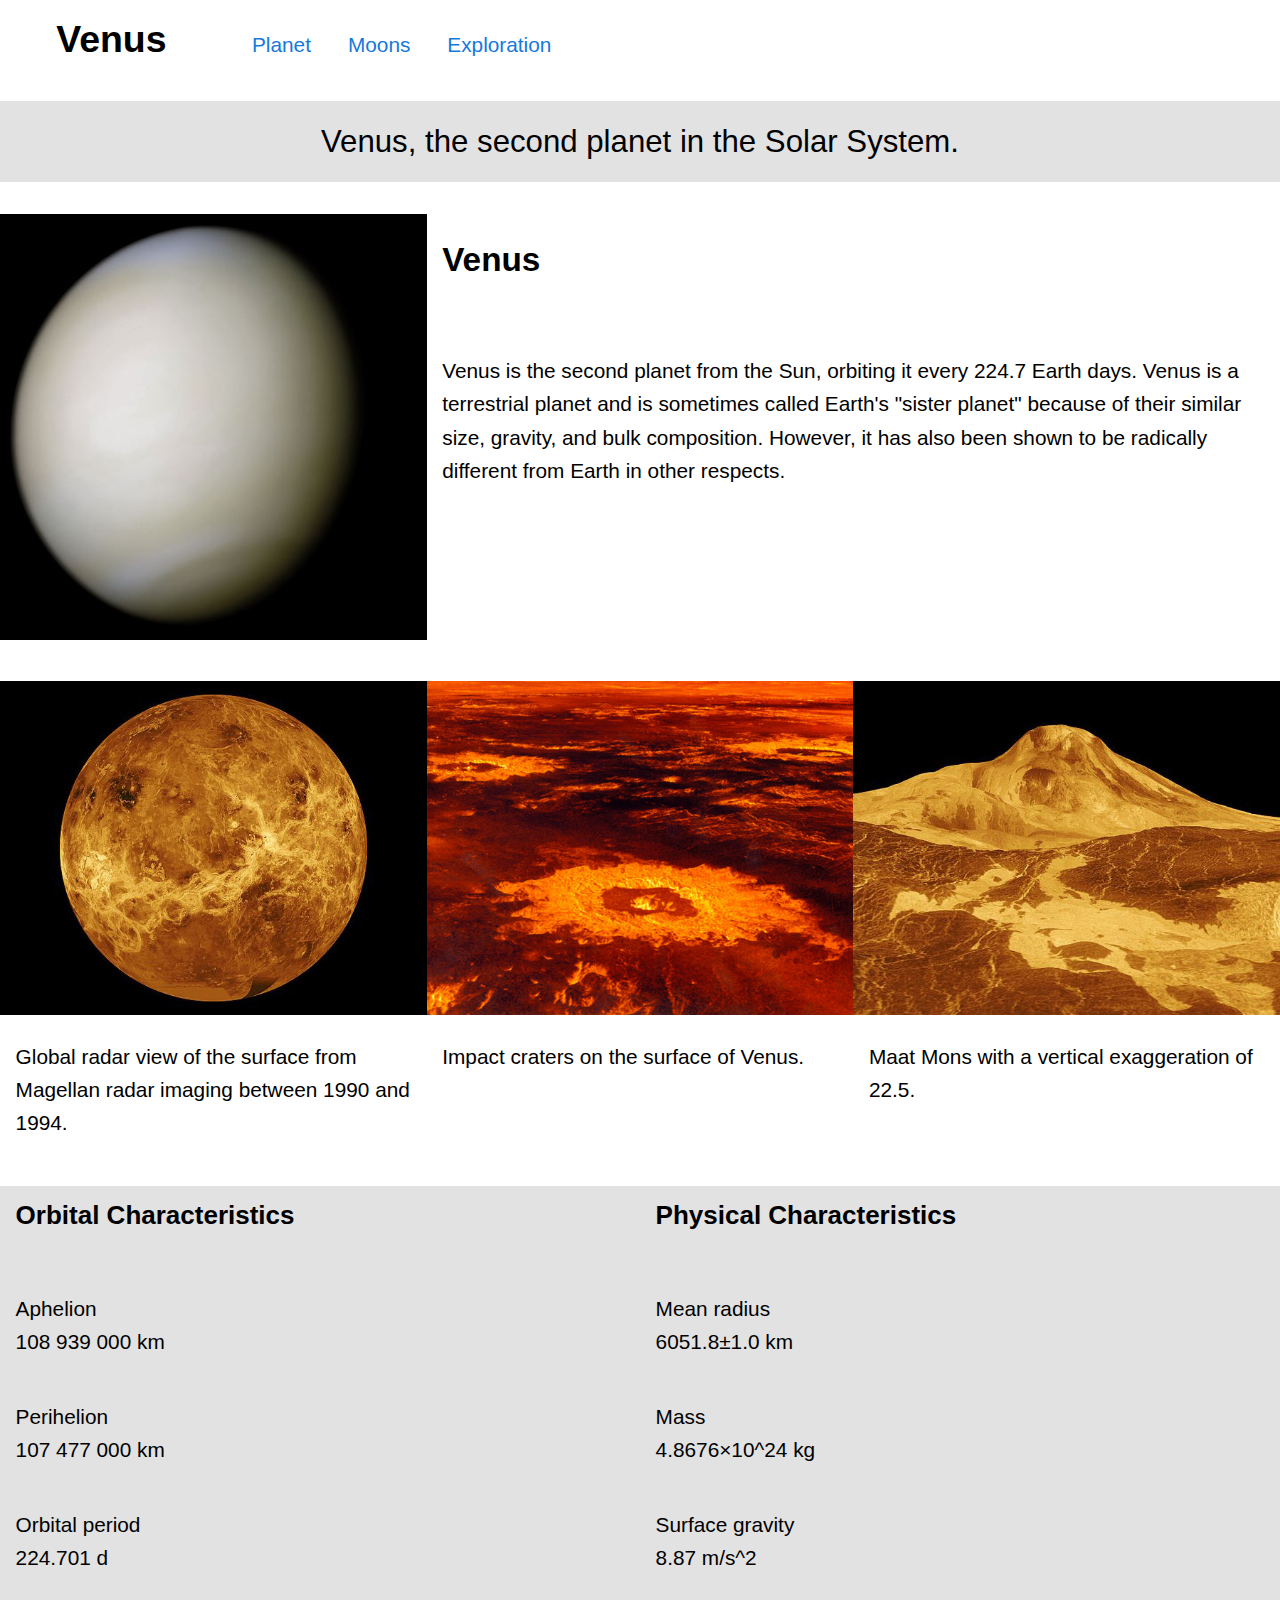
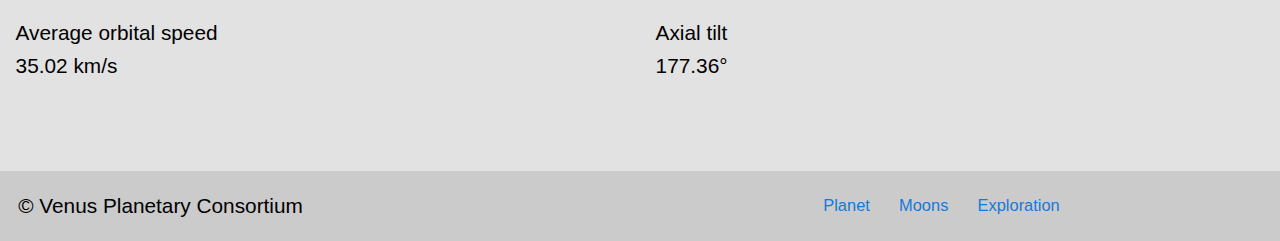
<file: index.html>
<!DOCTYPE html>
<html lang="en-ca">
<head>
  <meta charset="utf-8">
  <title>Planets</title>
  <link href="css/modules.css" rel="stylesheet">
  <link href="css/type.css" rel="stylesheet">
  <link href="css/grid.css" rel="stylesheet">
  <link href="css/main.css" rel="stylesheet">
  <meta name="handheldfriendly" content="true">
  <meta name="mobileoptimized" content="240">
  <meta name="viewport" content="width=device-width,initial-scale=1">
</head>
<body>

  <div class="grid">
    <div class="unit darkgrey xs-1 s-1 m-1 l-1">
      <h1 class="text-center pad-t-1-4 gutter">Venus</h1>
      <nav class="island-1-4">
        <ul>
          <li><a href="index.html">Planet</a></li>
          <li><a href="moons.html">Moons</a></li>
          <li><a href="exploration.html">Exploration</a></li>
        </ul>
      </nav>
    </div>
    <div class="unit xs-1 s-1 m-1 l-1">
      <p class="text-center top-text island-half"> Venus, the second planet in the Solar System.</p>
    </div>
    <div class="unit xs-1 s-1 m-1-2 l-1-3 push">
      <img class="embed" src="images/venus.jpg" alt="image">
    </div>
    <div class="unit xs-1 s-1 m-1-2 l-2-3">
      <h2 class="island-1-2">Venus</h2>
      <p class="island-1-2">Venus is the second planet from the Sun, orbiting it every 224.7 Earth days.
        Venus is a terrestrial planet and is sometimes called Earth's "sister planet"
        because of their similar size, gravity, and bulk composition.
        However, it has also been shown to be radically different from Earth in other respects.</p>
    </div>
  </div>

  <div class="grid">
    <div class="unit xs-1 s-1 m-1-3 l-1-3">
      <img class="embed" src="images/venus-1.jpg" alt="image">
        <p class="island-1-2">Global radar view of the surface from Magellan radar imaging between 1990 and 1994.</p>
    </div>
    <div class="unit xs-1 s-1-2 m-1-3 l-1-3">
        <img class="embed" src="images/venus-2.jpg" alt="image">
        <p class="island-1-2">Impact craters on the surface of Venus.</p>
    </div>
    <div class="unit xs-1 s-1-2 m-1-3 l-1-3">
        <img class="embed" src="images/venus-3.jpg" alt="image">
        <p class="island-1-2">Maat Mons with a vertical exaggeration of 22.5.</p>
    </div>
    <div class="end-text">
    <div class="unit xs-1 s-1 m-1-2 l-1-2">
      <h2 class="island-1-2 tera">Orbital Characteristics</h2>
      <dl class="island-1-2">
        <dt>Aphelion</dt> <dd>108 939 000 km</dd>
        <dt>Perihelion</dt> <dd>107 477 000 km</dd>
        <dt>Orbital period</dt> <dd>224.701 d</dd>
        <dt>Average orbital speed</dt> <dd>35.02 km/s</dd>
      </dl>
    </div>
    <div class="unit xs-1 s-1 m-1-2 l-1-2">
      <h2 class="island-1-2 tera">Physical Characteristics</h2>
      <dl class="island-1-2">
        <dt>Mean radius</dt> <dd>6051.8±1.0 km</dd>
        <dt>Mass</dt> <dd>4.8676×10^24 kg</dd>
        <dt>Surface gravity</dt> <dd>8.87 m/s^2</dd>
        <dt>Axial tilt</dt> <dd>177.36°</dd>
      </dl>
    </div>
  </div>
</div>
<footer>
  <p class="island-1-4">© Venus Planetary Consortium</p>
  <nav class="push-r">
    <ul class="list-group--inline micro">
      <li><a href="index.html">Planet</a></li>
      <li><a href="moons.html">Moons</a></li>
      <li><a href="exploration.html">Exploration</a></li>
    </ul>
  </nav>
</footer>
</body>
</html>
</file>
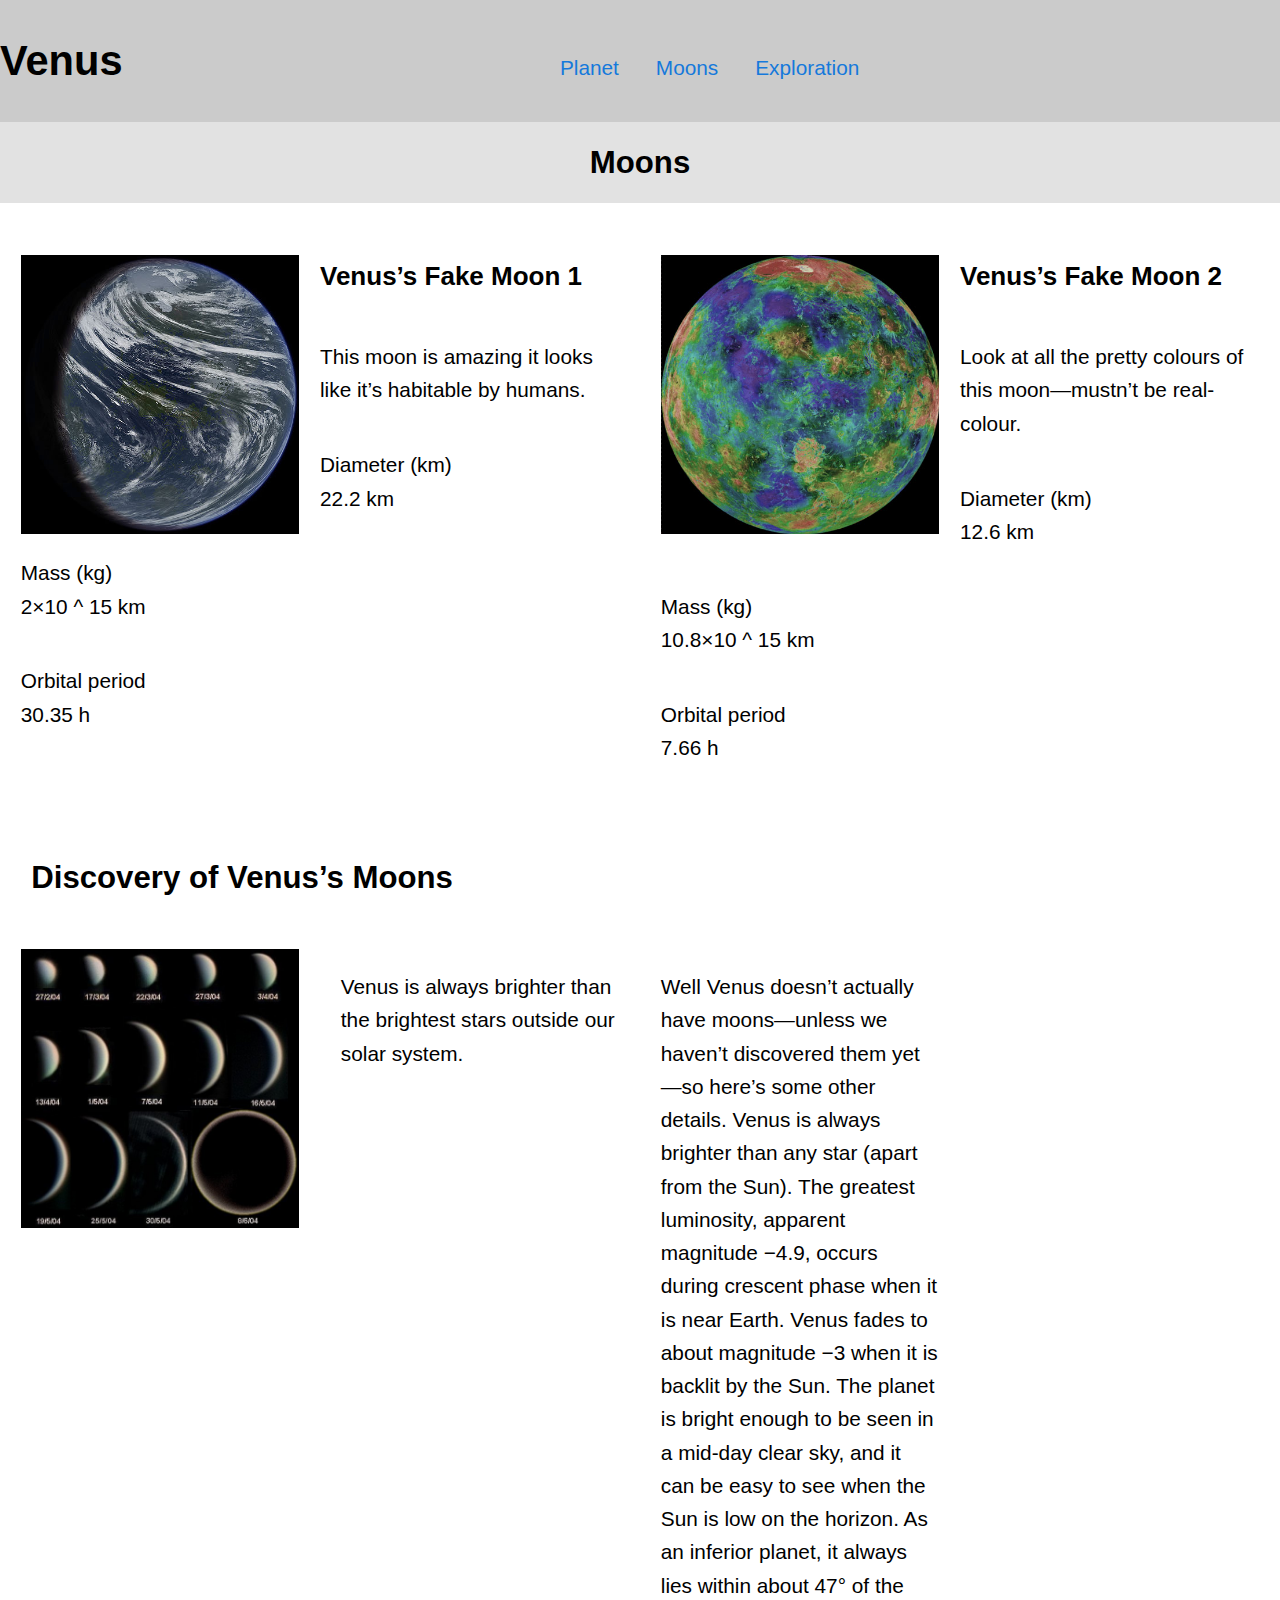
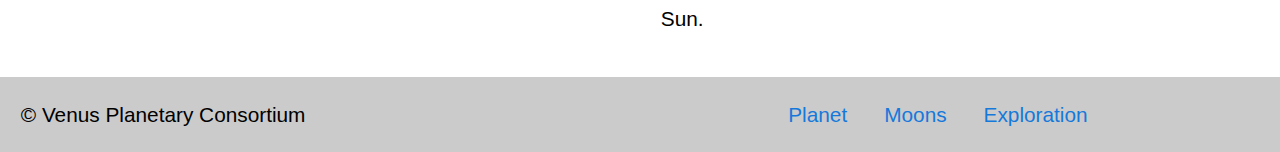
<file: moons.html>
<!DOCTYPE html>
<html lang="en-ca">
<head>
  <meta charset="utf-8">
  <title>Moons</title>
  <link href="css/grid.css" rel="stylesheet">
  <link href="css/main.css" rel="stylesheet">
  <meta name="handheldfriendly" content="true">
  <meta name="mobileoptimized" content="240">
  <meta name="viewport" content="width=device-width,initial-scale=1">
</head>
<body>

<div class="grid">
  <div class="unit header xs-1 s-1 m-1 l-1">
    <h1>Venus</h1>
    <nav>
      <ul>
        <li><a href="index.html">Planet</a></li>
        <li><a href="moons.html">Moons</a></li>
        <li><a href="exploration.html">Exploration</a></li>
      </ul>
    </nav>
  </div>
  <div class="unit xs-1 s-1 m-1 l-1">
    <h2 class="top-text">Moons</h2>
  </div>
  <div class="unit xs-1 s-1 m-1-2 l-1-2 box">
    <img class="img-flex img-size" src="images/venus-moon-1.jpg" alt="image">
    <h2 class="h2-moon">Venus’s Fake Moon 1</h2>
    <p>This moon is amazing it looks like it’s habitable by humans.</p>
      <dl>
        <dt>Diameter (km)</dt> <dd>22.2 km</dd>
        <dt>Mass (kg)</dt> <dd>2×10 ^ 15 km</dd>
        <dt>Orbital period</dt> <dd>30.35 h</dd>
      </dl>
  </div>
  <div class="unit xs-1 s-1 m-1-2 l-1-2 box">
    <img class="img-flex img-size" src="images/venus-moon-2.jpg" alt="image">
    <h2 class="h2-moon">Venus’s Fake Moon 2</h2>
    <p>Look at all the pretty colours of this moon—mustn’t be real-colour.</p>
      <dl>
        <dt>Diameter (km)</dt> <dd>12.6 km</dd>
        <dt>Mass (kg)</dt> <dd>10.8×10 ^ 15 km</dd>
        <dt>Orbital period</dt> <dd>7.66 h</dd>
      </dl>
  </div>
  <div class="unit xs-1 s-1 m-1 l-1 grey">
    <h2>Discovery of Venus’s Moons</h2>
  </div>
    <div class="unit xs-1 s-1 m-1 l-1-4 grey">
    <img class="img-flex img-size" src="images/Phases_Venus.jpg" alt="image">
  </div>
  <div class="unit xs-1 s-1 m-1-3 l-1-4 grey left-box">
    <p>Venus is always brighter than the brightest stars outside our solar system.</p>
  </div>
  <div class="unit xs-1 s-1 m-2-3 l-1-4 grey">
    <p>Well Venus doesn’t actually have moons—unless we haven’t discovered them yet—so here’s
  some other details. Venus is always brighter than any star (apart from the Sun).
  The greatest luminosity, apparent magnitude −4.9, occurs during crescent phase when
  it is near Earth. Venus fades to about magnitude −3 when it is backlit by the Sun.
  The planet is bright enough to be seen in a mid-day clear sky, and it can be easy to
  see when the Sun is low on the horizon. As an inferior planet, it always lies within
  about 47° of the Sun.</p>
  </div>
</div>
<footer>
  <p>© Venus Planetary Consortium</p>
  <nav>
    <ul>
      <li><a href="#">Planet</a></li>
      <li><a href="moons.html">Moons</a></li>
      <li><a href="#">Exploration</a></li>
    </ul>
  </nav>
</footer>
</body>
</html>
</file>
<file: css/modules.css>
/*!
 * Modulifier || Code released under the UNLICENSE
 * Code under other copyrights & licenses listed below.
 * http://modulifier.web-dev.tools/#responsive;images;list-group;embed;media-object;accessibility;print
 */

@-moz-viewport { width: device-width; scale: 1; }
@-ms-viewport { width: device-width; scale: 1; }
@-o-viewport { width: device-width; scale: 1; }
@-webkit-viewport { width: device-width; scale: 1; }
@viewport { width: device-width; scale: 1; }

html {
  box-sizing: border-box;
  -moz-text-size-adjust: 100%;
  -ms-text-size-adjust: 100%;
  -webkit-text-size-adjust: 100%;
  text-size-adjust: 100%;
}

*, *::before, *::after {
  box-sizing: inherit;
}

body {
  margin: 0;
}

article, aside, details, figcaption, figure,
footer, header, main, menu, nav, section, summary {
  display: block;
}

audio, canvas, progress, video {
  display: inline-block;
  vertical-align: baseline;
}

template {
  display: none;
}

img {
  border: 0;
}

.img-flex {
  display: block;
  width: 100%;
}

svg:not(:root) {
  overflow: hidden;
}

svg {
  fill: currentColor;
  stroke: currentColor;
}

.image-replacement, .ir {
  overflow: hidden;
  direction: ltr;
  text-align: left;
  text-indent: 100%;
  white-space: nowrap;
}

.list-group {
  padding-left: 0;
  list-style-type: none;
}

.list-group > dd {
  margin-left: 0;
}

.list-group--inline::before,
.list-group--inline::after {
  content: "";
  display: table;
}

.list-group--inline::after {
  clear: both;
}

.list-group--inline > li {
  display: inline-block;
}

.list-group--inline > dt {
  clear: left;
  float: left;
  width: 11em;
}

.list-group--inline > dd {
  float: left;
  min-width: 12em;
}

.embed {
  margin-left: 0;
  margin-right: 0;
  overflow: hidden;
  position: relative;
  width: 100%;
}

.embed--1by1 {
  padding-top: 100%; /* Square */
}

.embed--4by3 {
  padding-top: 75%; /* Traditional TV/computer screens */
}

.embed--iso216 {
  padding-top: 70.92%; /* A-standard paper sizes */
}

.embed--3by2 {
  padding-top: 66.6%; /* Classic 35 mm film & most digital photos, landscape */
}

.embed--2by3 {
  padding-top: 150%; /* Classic 35 mm film & most digital photos, portrait */
}

.embed--golden {
  padding-top: 61.8%; /* The Golden Ratio */
}

.embed--16by9 {
  padding-top: 56.25%; /* HD TV */
}

.embed--185by100 {
  padding-top: 54.05%; /* Common widescreen cinema */
}

.embed--24by10 {
  padding-top: 41.667%; /* Widescreen cinema: 2.4:1 */;
}

.embed--3by1 {
  padding-top: 33.3333%; /* Panorama photos */
}

.embed--4by1 {
  padding-top: 25%; /* Polyvision */
}

.embed__item {
  height: 100%;
  left: 0;
  position: absolute;
  top: 0;
  width: 100%;
}

.media {
  overflow: hidden;
}

.media__img {
  float: left;
}

.media__img--reversed {
  float: right;
}

.media__img--stacked {
  float: none;
}

.media__body {
  overflow: hidden;
  min-width: 12em; /* Slightly less than 200px, responsiveness built in */
}

a:hover, a:active {
  outline: none;
}

a:focus, [tabindex="0"]:focus,
input:focus, textarea:focus, button:focus {
  outline: 3px solid #000;
  outline-offset: 3px;
}

.skip-links {
  margin: 0;
  padding: 0;
  list-style-type: none;
}

.skip-links a {
  padding: 0.5em 0.75em;
  position: absolute;
  top: -3em;
  z-index: 10000; /* To make sure they're always on top */
  background-color: #000;
  color: #fff;
  font-size: 1.125rem;
  font-weight: bold;
  text-decoration: none;
}

.skip-links a:focus {
  top: 0;
}

.print-only {
  display: none;
  visibility: hidden;
}

@media print {

  .no-print {
    display: none;
    visibility: hidden;
  }

  .print-only {
    display: block;
    visibility: visible;
  }

  /*!
   * (c) HTML5 Boilerplate || MIT License
   *     https://html5boilerplate.com/
   */

  *, *:before, *:after, *:first-letter, *:first-line {
    background: none transparent !important;
    color: #000 !important;
    box-shadow: none !important;
    text-shadow: none !important;
  }

  a, a:visited {
    text-decoration: underline;
  }

  a[href]:after {
    content: " (" attr(href) ")";
  }

  abbr[title]:after {
    content: " (" attr(title) ")";
  }

  a[href^="#"]:after,
  a[href^="javascript:"]:after {
    content: "";
  }

  pre, blockquote {
    page-break-inside: avoid;
  }

  thead {
    display: table-header-group;
  }

  tr, img {
    page-break-inside: avoid;
  }

  p, h1, h2, h3, h4, h5, h6 {
    orphans: 3;
    widows: 3;
  }

  h1, h2, h3, h4, h5, h6 {
    page-break-after: avoid;
  }

  /*! End HTML5 Boilerplate code */
}
</file>
<file: css/type.css>
/*
  Typografier || Code released under the UNLICENSE
  http://typografier.web-dev.tools/#0,100,1.3,1.067;38,110,1.4,1.125;60,120,1.5,1.125;90,130,1.5,1.125
*/

html {
  font-size: 100%;
  line-height: 1.3;
}

a {
  background-color: transparent;
}

sub, sup {
  font-size: 75%;
  line-height: 1px;
  position: relative;
  vertical-align: baseline;
}

sup {
  top: -0.5em;
}

sub {
  bottom: -0.25em;
}

pre, code, kbd, samp {
  font-size: 100%;
}

abbr[title] {
  border-bottom: 1px dotted;
  text-decoration: none;
}

b, strong {
  font-weight: bold;
}

dfn, caption {
  font-style: italic;
}

hr {
  border: 0;
  border-top: 1px solid;
  height: 0;
}

table {
  border-collapse: collapse;
  border-spacing: 0;
  width: 100%;
}

th, td {
  border-bottom: 1px solid;
  text-align: left;
}

thead th {
  vertical-align: bottom;
}

.text-left {
  text-align: left;
}

.text-right {
  text-align: right;
}

.text-center {
  text-align: center;
}

.normal {
  font-weight: normal;
}

.bold {
  font-weight: bold;
}

.italic {
  font-style: italic;
}

h1, h2, h3, h4, h5, h6,
p, ul, ol, dl, dd, figure,
blockquote, details, hr,
fieldset, pre, table {
  margin: 0 0 1.3rem;
}

.yotta {
  font-size: 1.5745rem;
  line-height: 1.6513;
}

.zetta {
  font-size: 1.4757rem;
  line-height: 1.7619;
}

h1, .exa {
  font-size: 1.3830rem;
  line-height: 1.8800;
}

h2, .peta {
  font-size: 1.2962rem;
  line-height: 1.0030;
}

h3, .tera {
  font-size: 1.2148rem;
  line-height: 1.0702;
}

h4, .giga {
  font-size: 1.1385rem;
  line-height: 1.1419;
}

h5, .mega {
  font-size: 1.0670rem;
  line-height: 1.2184;
}

h6, .kilo, input, textarea {
  font-size: 1.0000rem;
  line-height: 1.3000;
}

small, .milli {
  font-size: 0.9372rem;
  line-height: 1.3871;
}

.micro {
  font-size: 0.8784rem;
  line-height: 1.4800;
}

.push {
  margin-bottom: 1.3rem;
}

.push-none, .push-0 {
  margin-bottom: 0;
}

.push-double, .push-2 {
  margin-bottom: 2.6000rem;
}

.push-half, .push-1-2 {
  margin-bottom: 0.6500rem;
}

.push-quarter, .push-1-4 {
  margin-bottom: 0.3250rem;
}

.push-right-quarter, .push-r-1-4 {
  margin-right: 0.3250rem;
}

.push-right-half, .push-r-1-2 {
  margin-right: 0.6500rem;
}

.push-right, .push-r {
  margin-right: 1.3rem;
}

.pad-top, .pad-t {
  padding-top: 1.3rem;
}

.pad-bottom, .pad-b {
  padding-bottom: 1.3rem;
}

.pad-top-double, .pad-t-2 {
  padding-top: 2.6000rem;
}

.pad-bottom-double, .pad-b-2 {
  padding-bottom: 2.6000rem;
}

.pad-top-half, .pad-t-1-2 {
  padding-top: 0.6500rem;
}

.pad-bottom-half, .pad-b-1-2 {
  padding-bottom: 0.6500rem;
}

.pad-top-quarter, .pad-t-1-4 {
  padding-top: 0.3250rem;
}

.pad-bottom-quarter, .pad-b-1-4 {
  padding-bottom: 0.3250rem;
}

.island {
  padding: 1.3rem;
}

.island-double, .island-2 {
  padding: 2.6000rem;
}

.island-half, .island-1-2 {
  padding: 0.6500rem;
}

.island-quarter, .island-1-4,
td, th, fieldset {
  padding: 0.3250rem;
}

.gutter {
  padding-left: 1.3rem;
  padding-right: 1.3rem;
}

.gutter-double, .gutter-2 {
  padding-left: 2.6000rem;
  padding-right: 2.6000rem;
}

.gutter-half, .gutter-1-2 {
  padding-left: 0.6500rem;
  padding-right: 0.6500rem;
}

.gutter-quarter, .gutter-1-4 {
  padding-left: 0.3250rem;
  padding-right: 0.3250rem;
}

@media only screen and (min-width: 38em) {

html {
  font-size: 110%;
  line-height: 1.4;
}

h1, h2, h3, h4, h5, h6,
p, ul, ol, dl, dd, figure,
blockquote, details, hr,
fieldset, pre, table {
  margin: 0 0 1.4rem;
}

.yotta {
  font-size: 2.2807rem;
  line-height: 1.2277;
}

.zetta {
  font-size: 2.0273rem;
  line-height: 1.3812;
}

h1, .exa {
  font-size: 1.8020rem;
  line-height: 1.5538;
}

h2, .peta {
  font-size: 1.6018rem;
  line-height: 1.7480;
}

h3, .tera {
  font-size: 1.4238rem;
  line-height: 1.9665;
}

h4, .giga {
  font-size: 1.2656rem;
  line-height: 1.1062;
}

h5, .mega {
  font-size: 1.1250rem;
  line-height: 1.2444;
}

h6, .kilo, input, textarea {
  font-size: 1.0000rem;
  line-height: 1.4000;
}

small, .milli {
  font-size: 0.8889rem;
  line-height: 1.5750;
}

.micro {
  font-size: 0.7901rem;
  line-height: 1.7719;
}

.push {
  margin-bottom: 1.4rem;
}

.push-none, .push-0 {
  margin-bottom: 0;
}

.push-double, .push-2 {
  margin-bottom: 2.8000rem;
}

.push-half, .push-1-2 {
  margin-bottom: 0.7000rem;
}

.push-quarter, .push-1-4 {
  margin-bottom: 0.3500rem;
}

.push-right-quarter, .push-r-1-4 {
  margin-right: 0.3500rem;
}

.push-right-half, .push-r-1-2 {
  margin-right: 0.7000rem;
}

.push-right, .push-r {
  margin-right: 1.4rem;
}

.pad-top, .pad-t {
  padding-top: 1.4rem;
}

.pad-bottom, .pad-b {
  padding-bottom: 1.4rem;
}

.pad-top-double, .pad-t-2 {
  padding-top: 2.8000rem;
}

.pad-bottom-double, .pad-b-2 {
  padding-bottom: 2.8000rem;
}

.pad-top-half, .pad-t-1-2 {
  padding-top: 0.7000rem;
}

.pad-bottom-half, .pad-b-1-2 {
  padding-bottom: 0.7000rem;
}

.pad-top-quarter, .pad-t-1-4 {
  padding-top: 0.3500rem;
}

.pad-bottom-quarter, .pad-b-1-4 {
  padding-bottom: 0.3500rem;
}

.island {
  padding: 1.4rem;
}

.island-double, .island-2 {
  padding: 2.8000rem;
}

.island-half, .island-1-2 {
  padding: 0.7000rem;
}

.island-quarter, .island-1-4,
td, th, fieldset {
  padding: 0.3500rem;
}

.gutter {
  padding-left: 1.4rem;
  padding-right: 1.4rem;
}

.gutter-double, .gutter-2 {
  padding-left: 2.8000rem;
  padding-right: 2.8000rem;
}

.gutter-half, .gutter-1-2 {
  padding-left: 0.7000rem;
  padding-right: 0.7000rem;
}

.gutter-quarter, .gutter-1-4 {
  padding-left: 0.3500rem;
  padding-right: 0.3500rem;
}

}

@media only screen and (min-width: 60em) {

html {
  font-size: 120%;
  line-height: 1.5;
}

h1, h2, h3, h4, h5, h6,
p, ul, ol, dl, dd, figure,
blockquote, details, hr,
fieldset, pre, table {
  margin: 0 0 1.5rem;
}

.yotta {
  font-size: 2.2807rem;
  line-height: 1.3154;
}

.zetta {
  font-size: 2.0273rem;
  line-height: 1.4798;
}

h1, .exa {
  font-size: 1.8020rem;
  line-height: 1.6648;
}

h2, .peta {
  font-size: 1.6018rem;
  line-height: 1.8729;
}

h3, .tera {
  font-size: 1.4238rem;
  line-height: 1.0535;
}

h4, .giga {
  font-size: 1.2656rem;
  line-height: 1.1852;
}

h5, .mega {
  font-size: 1.1250rem;
  line-height: 1.3333;
}

h6, .kilo, input, textarea {
  font-size: 1.0000rem;
  line-height: 1.5000;
}

small, .milli {
  font-size: 0.8889rem;
  line-height: 1.6875;
}

.micro {
  font-size: 0.7901rem;
  line-height: 1.8984;
}

.push {
  margin-bottom: 1.5rem;
}

.push-none, .push-0 {
  margin-bottom: 0;
}

.push-double, .push-2 {
  margin-bottom: 3.0000rem;
}

.push-half, .push-1-2 {
  margin-bottom: 0.7500rem;
}

.push-quarter, .push-1-4 {
  margin-bottom: 0.3750rem;
}

.push-right-quarter, .push-r-1-4 {
  margin-right: 0.3750rem;
}

.push-right-half, .push-r-1-2 {
  margin-right: 0.7500rem;
}

.push-right, .push-r {
  margin-right: 1.5rem;
}

.pad-top, .pad-t {
  padding-top: 1.5rem;
}

.pad-bottom, .pad-b {
  padding-bottom: 1.5rem;
}

.pad-top-double, .pad-t-2 {
  padding-top: 3.0000rem;
}

.pad-bottom-double, .pad-b-2 {
  padding-bottom: 3.0000rem;
}

.pad-top-half, .pad-t-1-2 {
  padding-top: 0.7500rem;
}

.pad-bottom-half, .pad-b-1-2 {
  padding-bottom: 0.7500rem;
}

.pad-top-quarter, .pad-t-1-4 {
  padding-top: 0.3750rem;
}

.pad-bottom-quarter, .pad-b-1-4 {
  padding-bottom: 0.3750rem;
}

.island {
  padding: 1.5rem;
}

.island-double, .island-2 {
  padding: 3.0000rem;
}

.island-half, .island-1-2 {
  padding: 0.7500rem;
}

.island-quarter, .island-1-4,
td, th, fieldset {
  padding: 0.3750rem;
}

.gutter {
  padding-left: 1.5rem;
  padding-right: 1.5rem;
}

.gutter-double, .gutter-2 {
  padding-left: 3.0000rem;
  padding-right: 3.0000rem;
}

.gutter-half, .gutter-1-2 {
  padding-left: 0.7500rem;
  padding-right: 0.7500rem;
}

.gutter-quarter, .gutter-1-4 {
  padding-left: 0.3750rem;
  padding-right: 0.3750rem;
}

}

@media only screen and (min-width: 90em) {

html {
  font-size: 130%;
  line-height: 1.5;
}

h1, h2, h3, h4, h5, h6,
p, ul, ol, dl, dd, figure,
blockquote, details, hr,
fieldset, pre, table {
  margin: 0 0 1.5rem;
}

.yotta {
  font-size: 2.2807rem;
  line-height: 1.3154;
}

.zetta {
  font-size: 2.0273rem;
  line-height: 1.4798;
}

h1, .exa {
  font-size: 1.8020rem;
  line-height: 1.6648;
}

h2, .peta {
  font-size: 1.6018rem;
  line-height: 1.8729;
}

h3, .tera {
  font-size: 1.4238rem;
  line-height: 1.0535;
}

h4, .giga {
  font-size: 1.2656rem;
  line-height: 1.1852;
}

h5, .mega {
  font-size: 1.1250rem;
  line-height: 1.3333;
}

h6, .kilo, input, textarea {
  font-size: 1.0000rem;
  line-height: 1.5000;
}

small, .milli {
  font-size: 0.8889rem;
  line-height: 1.6875;
}

.micro {
  font-size: 0.7901rem;
  line-height: 1.8984;
}

.push {
  margin-bottom: 1.5rem;
}

.push-none, .push-0 {
  margin-bottom: 0;
}

.push-double, .push-2 {
  margin-bottom: 3.0000rem;
}

.push-half, .push-1-2 {
  margin-bottom: 0.7500rem;
}

.push-quarter, .push-1-4 {
  margin-bottom: 0.3750rem;
}

.push-right-quarter, .push-r-1-4 {
  margin-right: 0.3750rem;
}

.push-right-half, .push-r-1-2 {
  margin-right: 0.7500rem;
}

.push-right, .push-r {
  margin-right: 1.5rem;
}

.pad-top, .pad-t {
  padding-top: 1.5rem;
}

.pad-bottom, .pad-b {
  padding-bottom: 1.5rem;
}

.pad-top-double, .pad-t-2 {
  padding-top: 3.0000rem;
}

.pad-bottom-double, .pad-b-2 {
  padding-bottom: 3.0000rem;
}

.pad-top-half, .pad-t-1-2 {
  padding-top: 0.7500rem;
}

.pad-bottom-half, .pad-b-1-2 {
  padding-bottom: 0.7500rem;
}

.pad-top-quarter, .pad-t-1-4 {
  padding-top: 0.3750rem;
}

.pad-bottom-quarter, .pad-b-1-4 {
  padding-bottom: 0.3750rem;
}

.island {
  padding: 1.5rem;
}

.island-double, .island-2 {
  padding: 3.0000rem;
}

.island-half, .island-1-2 {
  padding: 0.7500rem;
}

.island-quarter, .island-1-4,
td, th, fieldset {
  padding: 0.3750rem;
}

.gutter {
  padding-left: 1.5rem;
  padding-right: 1.5rem;
}

.gutter-double, .gutter-2 {
  padding-left: 3.0000rem;
  padding-right: 3.0000rem;
}

.gutter-half, .gutter-1-2 {
  padding-left: 0.7500rem;
  padding-right: 0.7500rem;
}

.gutter-quarter, .gutter-1-4 {
  padding-left: 0.3750rem;
  padding-right: 0.3750rem;
}

}
</file>
<file: css/grid.css>
/* http://gridifier.web-dev.tools/#xs,4,0,0,0;s,4,25,0,0;m,4,38,1,1;l,4,60,1,1 */

.grid {
  margin: 0;
  padding: 0;
  letter-spacing: -0.31em;
  text-rendering: optimizespeed;
  display: -webkit-flex;
  -webkit-flex-flow: row wrap;
  display: -ms-flexbox;
  -ms-flex-flow: row wrap;
  display: flex;
  flex-flow: row wrap;
}

.grid-bottom {
  -webkit-align-items: flex-end;
  -ms-align-items: flex-end;
  align-items: flex-end;
}

.grid-middle {
  -webkit-align-items: center;
  -ms-align-items: center;
  align-items: center;
}

.grid-stretch {
  -webkit-align-items: stretch;
  -ms-align-items: stretch;
  align-items: stretch;
}

.opera-only :-o-prefocus, .grid {
  word-spacing: -0.43em;
}

.unit {
  letter-spacing: normal;
  text-rendering: auto;
  vertical-align: top;
  word-spacing: normal;
  display: inline-block;
  visibility: visible;
}

.grid-bottom .unit {
  vertical-align: bottom;
}

.grid-middle .unit {
  vertical-align: middle;
}

[class*="unit-push-"],
[class*="unit-pull-"] {
  position: relative;
}

.unit-xs-hidden {
  display: none;
  visibility: hidden;
}

.unit-xs-centered {
  margin: 0 auto;
}

.unit-xs-1, .xs-1 {
  display: block;
  visibility: visible;
  width: 100%;
}

.unit-xs-1-2, .xs-1-2 {
  width: 50.0000%;
}

.unit-xs-1-3, .xs-1-3 {
  width: 33.3333%;
}

.unit-xs-2-3, .xs-2-3 {
  width: 66.6667%;
}

.unit-xs-1-4, .xs-1-4 {
  width: 25.0000%;
}

.unit-xs-3-4, .xs-3-4 {
  width: 75.0000%;
}

.unit-xs-1-2,.xs-1-2,.unit-xs-1-3,.xs-1-3,.unit-xs-2-3,.xs-2-3,.unit-xs-1-4,.xs-1-4,.unit-xs-3-4,.xs-3-4 {
  display: inline-block;
  visibility: visible;
}

@media only screen and (min-width: 25em) {

.unit-s-hidden {
  display: none;
  visibility: hidden;
}

.unit-s-centered {
  margin: 0 auto;
}

.unit-s-1, .s-1 {
  display: block;
  visibility: visible;
  width: 100%;
}

.unit-s-1-2, .s-1-2 {
  width: 50.0000%;
}

.unit-s-1-3, .s-1-3 {
  width: 33.3333%;
}

.unit-s-2-3, .s-2-3 {
  width: 66.6667%;
}

.unit-s-1-4, .s-1-4 {
  width: 25.0000%;
}

.unit-s-3-4, .s-3-4 {
  width: 75.0000%;
}

.unit-s-1-2,.s-1-2,.unit-s-1-3,.s-1-3,.unit-s-2-3,.s-2-3,.unit-s-1-4,.s-1-4,.unit-s-3-4,.s-3-4 {
  display: inline-block;
  visibility: visible;
}

}

@media only screen and (min-width: 38em) {

.unit-m-hidden {
  display: none;
  visibility: hidden;
}

.unit-m-centered {
  margin: 0 auto;
}

.unit-m-1, .m-1 {
  display: block;
  visibility: visible;
  width: 100%;
}

.unit-offset-m-0 {
  margin-left: 0;
}

.unit-push-m-0,
.unit-pull-m-0 {
  left: 0;
}

.unit-m-1-2, .m-1-2 {
  width: 50.0000%;
}

.unit-offset-m-1-2 {
  margin-left: 50.0000%;
}

.unit-push-m-1-2 {
  left: 50.0000%;
}

.unit-pull-m-1-2 {
  left: -50.0000%;
}

.unit-m-1-3, .m-1-3 {
  width: 33.3333%;
}

.unit-offset-m-1-3 {
  margin-left: 33.3333%;
}

.unit-push-m-1-3 {
  left: 33.3333%;
}

.unit-pull-m-1-3 {
  left: -33.3333%;
}

.unit-m-2-3, .m-2-3 {
  width: 66.6667%;
}

.unit-offset-m-2-3 {
  margin-left: 66.6667%;
}

.unit-push-m-2-3 {
  left: 66.6667%;
}

.unit-pull-m-2-3 {
  left: -66.6667%;
}

.unit-m-1-4, .m-1-4 {
  width: 25.0000%;
}

.unit-offset-m-1-4 {
  margin-left: 25.0000%;
}

.unit-push-m-1-4 {
  left: 25.0000%;
}

.unit-pull-m-1-4 {
  left: -25.0000%;
}

.unit-m-3-4, .m-3-4 {
  width: 75.0000%;
}

.unit-offset-m-3-4 {
  margin-left: 75.0000%;
}

.unit-push-m-3-4 {
  left: 75.0000%;
}

.unit-pull-m-3-4 {
  left: -75.0000%;
}

.unit-m-1-2,.m-1-2,.unit-m-1-3,.m-1-3,.unit-m-2-3,.m-2-3,.unit-m-1-4,.m-1-4,.unit-m-3-4,.m-3-4 {
  display: inline-block;
  visibility: visible;
}

}

@media only screen and (min-width: 60em) {

.unit-l-hidden {
  display: none;
  visibility: hidden;
}

.unit-l-centered {
  margin: 0 auto;
}

.unit-l-1, .l-1 {
  display: block;
  visibility: visible;
  width: 100%;
}

.unit-offset-l-0 {
  margin-left: 0;
}

.unit-push-l-0,
.unit-pull-l-0 {
  left: 0;
}

.unit-l-1-2, .l-1-2 {
  width: 50.0000%;
}

.unit-offset-l-1-2 {
  margin-left: 50.0000%;
}

.unit-push-l-1-2 {
  left: 50.0000%;
}

.unit-pull-l-1-2 {
  left: -50.0000%;
}

.unit-l-1-3, .l-1-3 {
  width: 33.3333%;
}

.unit-offset-l-1-3 {
  margin-left: 33.3333%;
}

.unit-push-l-1-3 {
  left: 33.3333%;
}

.unit-pull-l-1-3 {
  left: -33.3333%;
}

.unit-l-2-3, .l-2-3 {
  width: 66.6667%;
}

.unit-offset-l-2-3 {
  margin-left: 66.6667%;
}

.unit-push-l-2-3 {
  left: 66.6667%;
}

.unit-pull-l-2-3 {
  left: -66.6667%;
}

.unit-l-1-4, .l-1-4 {
  width: 25.0000%;
}

.unit-offset-l-1-4 {
  margin-left: 25.0000%;
}

.unit-push-l-1-4 {
  left: 25.0000%;
}

.unit-pull-l-1-4 {
  left: -25.0000%;
}

.unit-l-3-4, .l-3-4 {
  width: 75.0000%;
}

.unit-offset-l-3-4 {
  margin-left: 75.0000%;
}

.unit-push-l-3-4 {
  left: 75.0000%;
}

.unit-pull-l-3-4 {
  left: -75.0000%;
}

.unit-l-1-2,.l-1-2,.unit-l-1-3,.l-1-3,.unit-l-2-3,.l-2-3,.unit-l-1-4,.l-1-4,.unit-l-3-4,.l-3-4 {
  display: inline-block;
  visibility: visible;
}

}

.unit-content-distribute {
  display: -ms-flexbox;
  display: -webkit-flex;
  display: flex;
  -ms-flex-direction: column;
  -webkit-flex-direction: column;
  flex-direction: column;
  -ms-flex-pack: justify;
  -webkit-justify-content: space-between;
  justify-content: space-between;
  -ms-flex-align: center;
  -webkit-align-items: center;
  align-items: center;
}

.content-fill {
  -ms-flex-grow: 2;
  -webkit-flex-grow: 2;
  flex-grow: 2;
  max-width: 100%; /* @bugfix: IE 10, 11 */
}

.content-shrink {
  -ms-align-self: center;
  -webkit-align-self: center;
  align-self: center;
}
</file>
<file: css/main.css>
@-moz-viewport {width: device-width; scale: 1; }
@-ms-viewport {width: device-width; scale: 1; }
@-o-viewport {width: device-width; scale: 1; }
@-webkit-viewport {width: device-width; scale: 1; }
@viewport {width: device-width; scale: 1; }

html {
  box-sizing: border-box;
  -moz-text-size-adjust: 100%;
  -ms-text-size-adjust: 100%;
  -webkit-text-size-adjust: 100%;
  text-size-adjust: 100%;

  font-family: sans-serif;
}

*, *::before, *::after {
  box-sizing: inherit;
}

body {
  margin: 0;
  padding: 0;
}

.img-flex {
  width: 100%;
  display: block;
}

.gutter {
  padding-left: 1.5em;
  padding-right: 1.5em;
}

.header {
  background-color: #cbcbcb;
}

h1 {
  text-align: center;
}

nav {
  padding-bottom: 1em;
}

nav ul {
  list-style-type: none;
  padding: 0;
  margin: 0;
}

nav li {
  display: block;
}

nav a {
  display: block;
  padding: 0.5em 0.75em;
  text-decoration: none;
  list-style-type: none;
  color: #1579db;
}

nav a:hover {
  color: white;
  background-color: #1579db;
}

.top-text {
  background-color: #e2e2e2;
  text-align: center;
  font-size: 1.5em;
  padding: .5em;
  margin-top: 0;
  margin-left: 0;
  margin:-right: 0;
  margin-bottom: 1em;
}

p {
  padding: 1em;
}

h2 {
  padding-left: 1em;
}

.h2-moon {
  font-size: 1.25em;
}

.end-text {
  background-color: #e2e2e2;
  padding-bottom: 0;
  margin-bottom: 0;
  width: 100%;
}

.end-text h2 {
  font-size: 1.25em;
}

dl {
  padding-left: 1em;
}

dt {
  text-align: left;
}

dd {
  margin: 0;
  text-align: left;
  padding-bottom: .75em;
}

footer {
  background-color: #cbcbcb;
  margin: 0;
}

footer p {
  padding: .5em;
  margin: 0;
}

.img-size {
  padding: 1em;
}

@media only screen and (min-width: 25em) {

  html {
    font-size: 110%;
    line-height: 1.4;
  }

nav {
  text-align: center;
}

nav li {
    display: inline-block;
  }

  nav a {
    display: inline-block;
}
}

@media only screen and (min-width: 40em) {

  html {
    font-size: 120%;
    line-height: 1.5;
  }

  h1 {
    text-align: left;
    display: inline-block;
  }

  nav {
    display: inline-block;
    padding-left: 5em;
  }

.top-venus {
  padding-bottom: 2em;
}

dd {
  margin: 0;
  text-align: left;
  padding-bottom: 2em;
}

footer {
  overflow: hidden;
  padding: .5em;
}

footer p {
  display: inline-block;
}

footer nav {
  float: right;
  padding-right: 3em;
  padding-top: 0;
  padding-bottom: 0;
  padding-left: 0;
}

}

@media only screen and (min-width: 61em) {

  html {
    font-size: 130%;
    line-height: 1.6;
  }

  nav {
    padding-left: 20em;
  }

  .box img {
      display: inline-block;
      float: left;
      width: 50%;
    }

  footer nav {
      padding-right: 8em;
    }
}
</file>
